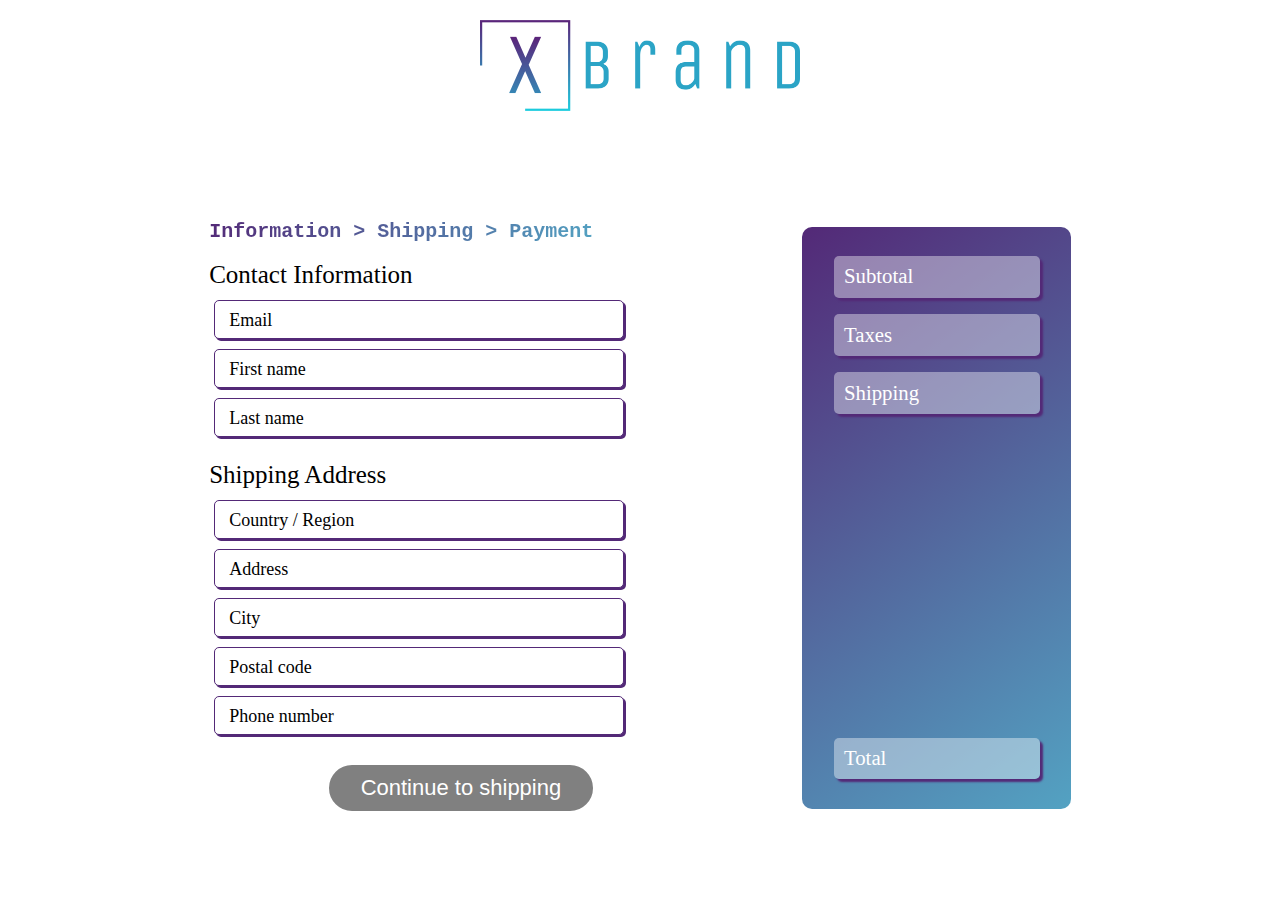
<file: index.html>
<!DOCTYPE html>
<html lang="en">
<head>
  <meta charset="UTF-8">
  <meta http-equiv="X-UA-Compatible" content="IE=edge">
  <meta name="viewport" content="width=device-width, initial-scale=1.0">
  <title>Payment Page 1</title>
  <link rel="stylesheet" href="./assets/css/screen.css">
</head>
<body>


  <main>
    <section id="logo-container">
      <img id="logo" src="./assets/img/logo.png" />
    </section>

    <section id="container">
      <form class="flex-col form" action="./page1/">
        <h6>Information > Shipping > Payment</h6>
        <h4>Contact Information</h4>
        <p>
          <input type="email" id="email" required>
          <label for="email">Email</label>
        </p>
        <p>
          <input type="text" id="first-name" required />
          <label for="first-name">First name</label>
        </p>
        <p>
          <input type="text" id="last-name" required />
          <label for="last-name">Last name</label>
        </p>
        <h4>Shipping Address</h4>
        <p>
          <input type="text" id="country" required />
          <label for="country">Country / Region</label>
        </p>
        <p>
          <input type="text" id="address" required />
          <label for="address">Address</label>
        </p>
        <p>
          <input type="text" id="city" required />
          <label for="city">City</label>
        </p>
        <p>
          <input type="text" id="postal-code" required />
          <label for="postal-code">Postal code</label>
        </p>
        <p>
          <input type="tel" id="phone-number" />
          <label for="phone-number">Phone number</label>
        </p>
        <ul class="button-container">
          <li>
            <a href="./page1/" >
              <button id="continue-btn">Continue to shipping</button>
            </a>
          </li>
        </ul>
      </form>


      <ul class="flex-col" id="overview-card">
        <li class="subtotal-container">
          <p class="subtotal text">Subtotal</p>
        </li>
        <li class="taxes-container">
            <p class="taxes text">Taxes</p>
        </li>
        <li class="shipping-container">
          <p class="shipping text">Shipping</p>
        </li>
        <li class="total-container">
          <p class="total text">Total</p>
        </li>
      </ul>
  </section>

  </main>
  <script type="text/javascript" src="./assets/js/index.js"></script>
</body>
</html>
</file>
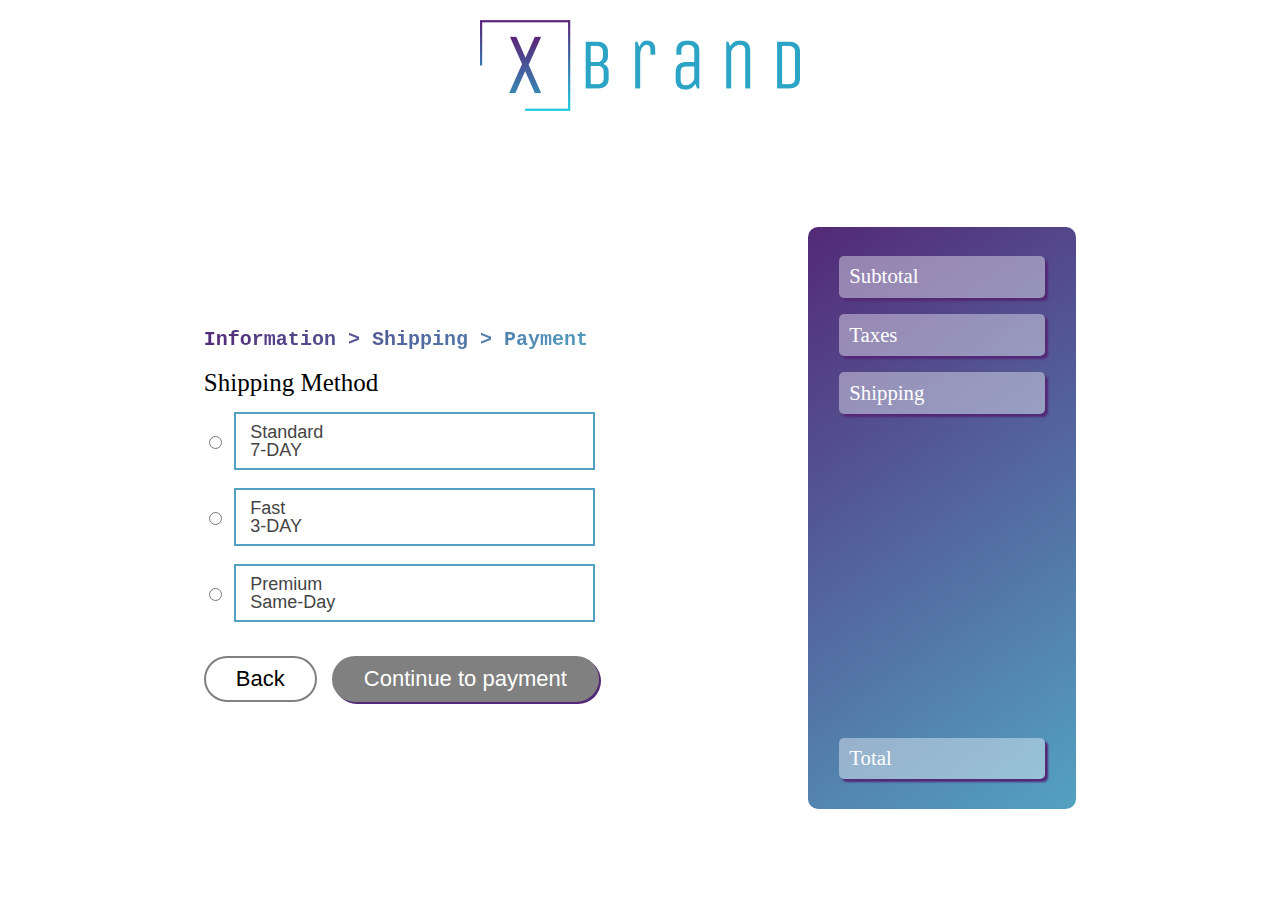
<file: page1/index.html>
<!DOCTYPE html>
<html lang="en">
<head>
  <meta charset="UTF-8">
  <meta http-equiv="X-UA-Compatible" content="IE=edge">
  <meta name="viewport" content="width=device-width, initial-scale=1.0">
  <title>Payment Page 2</title>
  <link rel="stylesheet" href="../assets/css/screen.css">
</head>
<body>

  <main>
    <section id="logo-container">
      <img id="logo" src="../assets/img/logo.png" alt="Logo-image"/>
    </section>
  
    <section id="container">

      <form class="flex-col" action='../page2/'>
        <h6>Information > Shipping > Payment</h6>
        <h4>Shipping Method</h4>

        <ul>
          <li class="radio">
            <input type="radio" id="shipping-method1" name="shipping-method" value="standard" required>
            <label for="shipping-method1">
              <ul>
                <li>Standard</li>
                <li>7-DAY</li>
            </ul>
            </label>
          </li>
          <li class="radio">
            <input type="radio" id="shipping-method2" name="shipping-method" value="fast">
            <label for="shipping-method2">
              <ul>
                <li>Fast</li>
                <li>3-DAY</li>
            </ul>
            </label>
          </li>
          <li class="radio">
            <input type="radio" id="shipping-method3" name="shipping-method" value="premium">
            <label for="shipping-method3">
              <ul>
                <li>Premium</li>
                <li>Same-Day</li>
            </ul>
            </label>
          </li>
        </ul>
        <ul class="button-container">
          <li>
            <a href="../">
              <button type="button" class="back-btn" id="back_btn">Back</button>
            </a>
          </li>
          <li>
              <input type="submit" id="continue-btn" value="Continue to payment" />
          </li>
        </ul>
      </form>

      
      <ul class="flex-col" id="overview-card">
        <li class="subtotal-container">
          <p class="subtotal text">Subtotal</p>
        </li>
        <li class="taxes-container">
            <p class="taxes text">Taxes</p>
        </li>
        <li class="shipping-container">
          <p class="shipping text">Shipping</p>
        </li>
        <li class="total-container">
          <p class="total text">Total</p>
        </li>
      </ul>
    </section>
  </main>

  <script type="text/javascript" src="../assets/js/index.js"></script>
</body>
</html>
</file>
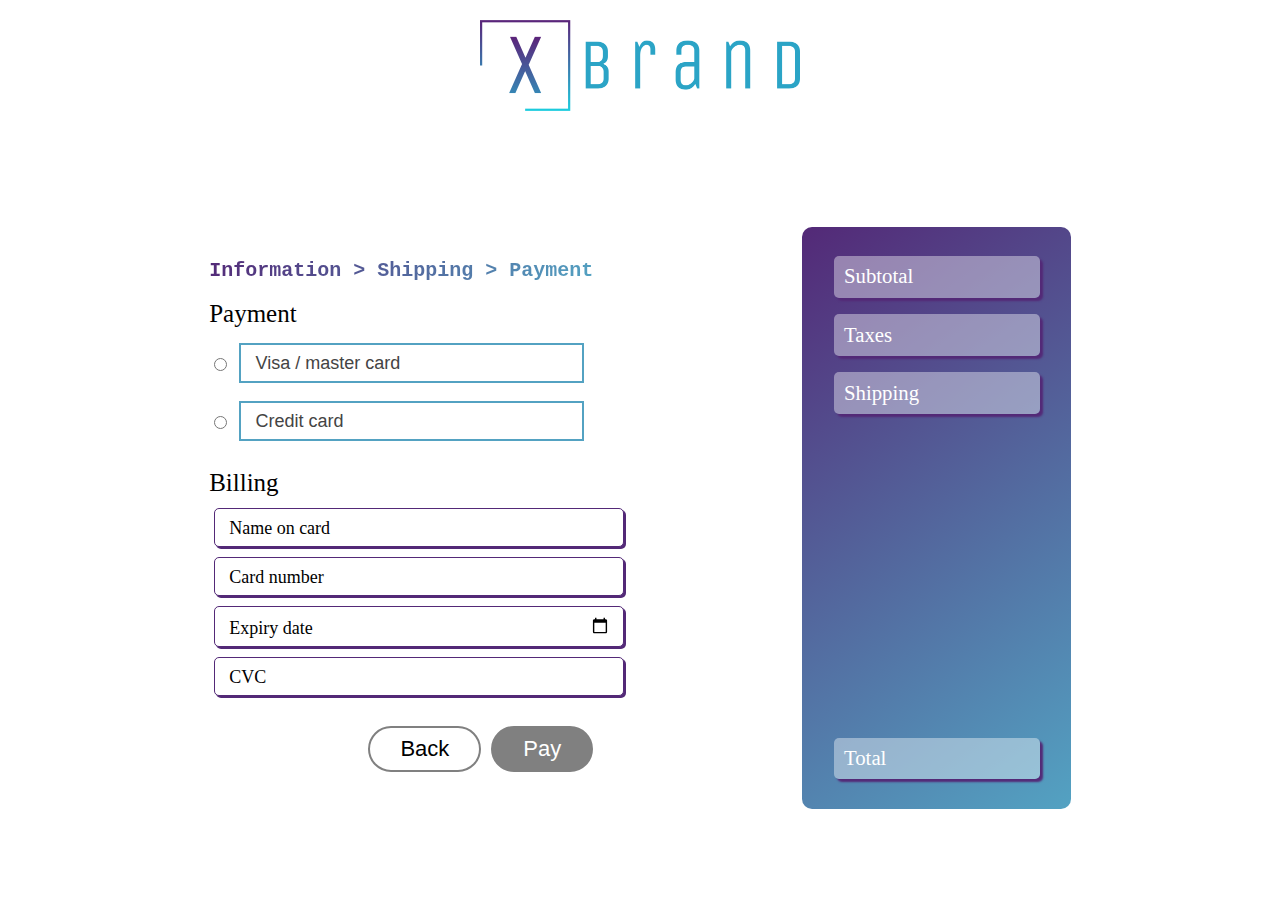
<file: page2/index.html>
<!DOCTYPE html>
<html lang="en">
<head>
  <meta charset="UTF-8">
  <meta http-equiv="X-UA-Compatible" content="IE=edge">
  <meta name="viewport" content="width=device-width, initial-scale=1.0">
  <title>Payment Page 3</title>
  <link rel="stylesheet" href="../assets/css/screen.css" type="text/css">
</head>
<body>

  <main>
    
    <section id="logo-container">
      <img id="logo" src="../assets/img/logo.png" alt="Logo-image" />
    </section>

    <section id="container">
      <form class="flex-col" id="final_form">
        <h6>Information > Shipping > Payment</h6>
        <h4>Payment</h4>

        <ul class="full-width">
          <li class="radio" class="full-width">
            <input type="radio" id="visa" name="card_type" value="visa" required>
            <label for="visa">Visa / master card</label>
          </li>
          <li class="radio" class="full-width">
            <input type="radio" id="credit" name="card_type" value="credit">
            <label for="credit">Credit card</label>
          </li>
        </ul>
        <h4>Billing</h4>
        <p>
          <input type="text" id="name-on-card" required />
          <label for="name-on-card">Name on card</label>
        </p>
        <p>
          <input type="number" id="card-number" required />
          <label for="card-number">Card number</label>
        </p>
        <p>
          <input type="month" id="expiry-date" required />
          <label for="expiry-date">Expiry date</label>
        </p>
        <p>
          <input type="number" id="CVC" />
          <label for="cvc">CVC</label>
        </p>
        <ul class="button-container">
          <li>
            <a href="../page1/">
              <button type="button" class="back-btn" id="back_btn">Back</button>
            </a>
          </li>
          <li>
            <button id="pay_btn">Pay</button>
          </li>
        </ul>
      </form>

      <ul class="flex-col" id="overview-card">
        <li class="subtotal-container">
          <p class="subtotal text">Subtotal</p>
        </li>
        <li class="taxes-container">
            <p class="taxes text">Taxes</p>
        </li>
        <li class="shipping-container">
          <p class="shipping text">Shipping</p>
        </li>
        <li class="total-container">
          <p class="total text">Total</p>
        </li>
      </ul>
    </section>
  </main>

  <script type="text/javascript" src="../assets/js/index.js"></script>
</body>
</html>
</file>
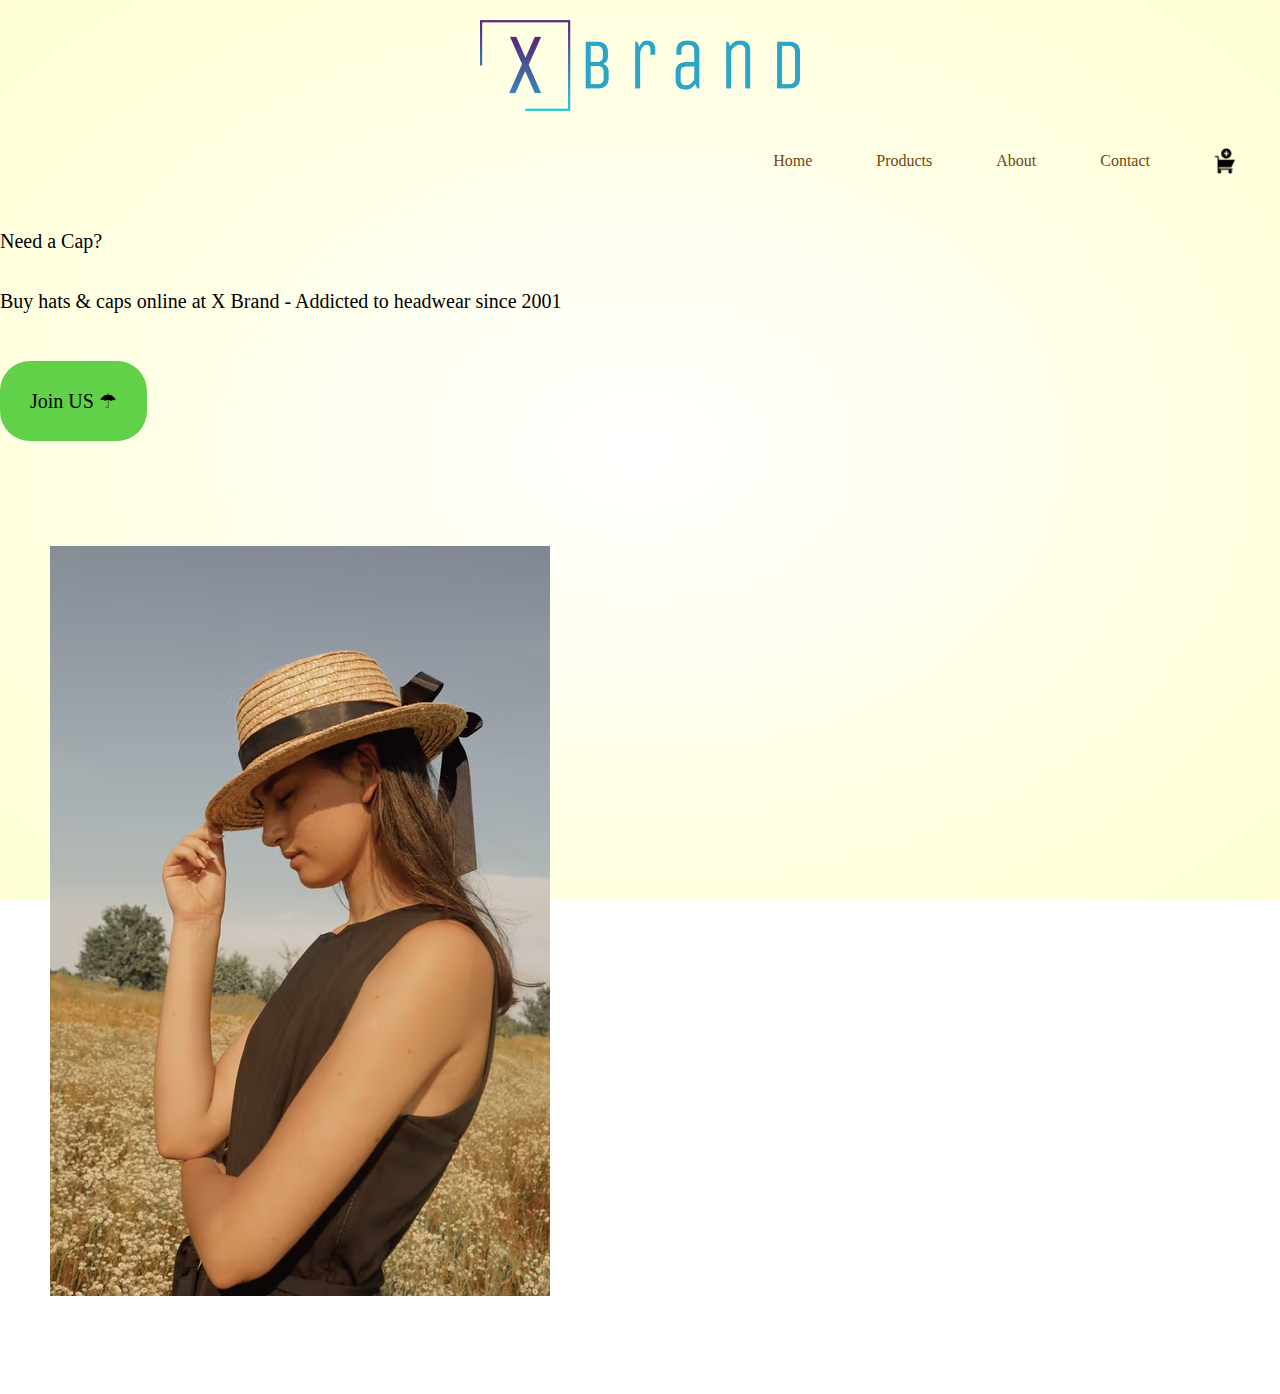
<file: home.html>
<!DOCTYPE html>
<html lang="en">
<head>
    <meta charset="UTF-8">
    <meta http-equiv="X-UA-Compatible" content="IE=edge">
    <meta name="viewport" content="width=device-width, initial-scale=1.0">
    <title>X Brand</title>
    <link rel="stylesheet" href="./assets/css/screen.css">
</head>
<body>
    <section id="header">
        <main>
            <section id="logo-container">
                <img id="logo" src="./assets/img/logo.png" alt="Unable to load the image">
            </section>

            <section id="navbar">
                <nav>
                    <ul>
                        <li><a href=""> Home </a></li>
                        <li><a href="">Products</a></li>
                        <li><a href="">About</a></li>
                        <li><a href="">Contact</a></li>
                    </ul>
                </nav>
                <img src="./assets/img/cart.png" alt="cart image">

        </section>

        <section id="row">
            <section id="col-2">
                <h1>Need a Cap?</h1>
                <p>Buy hats & caps online at X Brand - Addicted to headwear since 2001</p>
                <a href="" class="button">Join US &#x2602;</a>
            </section>

            <section id =col-2>
                <img src="./assets/img/hat1.png" alt="picture of a girl wearing hat">

            </section>
        </section>
        </main>
    </section>
</body>
</html>
</file>
<file: assets/css/screen.css>
/* http://meyerweb.com/eric/tools/css/reset/
   v2.0 | 20110126
   License: none (public domain)
*/


/* stylelint-disable*/

a,
abbr,
acronym,
address,
applet,
article,
aside,
audio,
b,
big,
blockquote,
body,
canvas,
caption,
center,
cite,
code,
dd,
del,
details,
dfn,
div,
dl,
dt,
em,
embed,
fieldset,
figcaption,
figure,
footer,
form,
h1,
h2,
h3,
h4,
h5,
h6,
header,
hgroup,
html,
i,
iframe,
img,
ins,
kbd,
label,
legend,
li,
mark,
menu,
nav,
object,
ol,
output,
p,
pre,
q,
ruby,
s,
samp,
section,
small,
span,
strike,
strong,
sub,
summary,
sup,
table,
tbody,
td,
tfoot,
th,
thead,
time,
tr,
tt,
u,
ul,
var,
video {
    margin: 0;
    padding: 0;
    border: 0;
    font: inherit;
    vertical-align: baseline
}

article,
aside,
details,
figcaption,
figure,
footer,
header,
hgroup,
main,
menu,
nav,
section {
    display: block
}

html {
    line-height: 1
}

body {
    line-height: inherit
}

ol,
ul {
    list-style: none
}

blockquote,
q {
    quotes: none
}

blockquote:after,
blockquote:before,
q:after,
q:before {
    content: '';
    content: none
}

table {
    border-collapse: collapse;
    border-spacing: 0
}


/* stylelint-enable */


/* Begin site styles below */


ul {
    list-style-type: none;
}

main {
    width: 100vw;
    height: 100vh;
    display: flex;
    flex-direction: column;
}

.flex-row {
    display: flex;
    flex-direction: row;
}

.flex-col {
    display: flex;
    flex-direction: column;
}

.full-width {
    width: 100%;
}

#overview-card {
    border-radius: 10px;
    min-height: 60vh;
    max-height: 80vh;
    font-size: 1.3em;
    min-width: 20vw;
    max-width: 50vw;
    padding: 1em 0.3em;
    background: linear-gradient(145deg, rgb(83,41, 119), rgb(83, 162, 194));
}

#overview-card .text {
    display: block;
    box-shadow: 3px 3px 2px rgb(83,41, 119);
    border-radius: 5px;
    color: #444;
    padding: 0.5em 0.5em;
    margin: 0.4em 1.2em;
    text-align: left;
    background-color: rgba(255, 255, 255, 0.4);
    color: white;
}

#overview-card .total-container {
    flex: 1;
    display: flex;
    flex-direction: column;
    justify-content: flex-end;
}

#container {
    display: flex;
    flex-direction: row;
    justify-content: space-evenly;
    align-items: center;
    width: 100%;
    flex-wrap: wrap;
    flex: 1;
}

#container form {
    min-width: 25vw;
    max-width: 50vw;
}

#container form input:not([type="radio"]) {
    border: 1px solid rgb(83,41, 119);
    box-shadow: 2px 2px rgb(83,41, 119);
    padding: 8px 12px;
    margin: 5px;
    border-radius: 5px;
    font-size: 18px;

    transition: all ease-in-out 0.3s;
}

input[type="radio"] {
    box-shadow: none;
}

#container form p input {
    position: relative;
    width: 100%;
}

#container form p {
    display: block;
}

#container form p input + label {
    position: absolute;
    transform-origin: top left;
    transform: translateY(-185%) translateX(20px);
    font-size: 18px;

    transition: all ease 0.4s;
}

#container form p input {
    color: transparent;
}

#container form p input:focus + label, #container form p .input-filled + label {
    transform: translateY(-300%) translateX(15px) scale(0.8);
    font-weight: bolder;
    color: #444;
}

#container form p .input-filled + label {
    color: rgb(83,41, 119);
}

#container form p input:focus, #container form p .input-filled {
    padding-top: 25px;
    color: black;
}


#container form input:focus {
    outline: none;
}

#container form input::placeholder {
    color: #444;
    font-weight: 300;
}

#container form h6 {
    margin-top: 5px;
    font-size: 20px;
    font-weight: bolder;
    font-family: 'Courier New', Courier, monospace;
    background: linear-gradient(120deg, rgb(83,41, 119), rgb(83, 162, 194));
    background-color: transparent;
    -webkit-background-clip: text;
    -webkit-text-fill-color: transparent;
}

#container form h4 {
    margin-top: 20px;
    font-size: 25px;
    margin-bottom: 8px;
}

#container form .button-container {
    display: flex;
    flex-direction: row;
    justify-content: flex-end;
}

#container form .button-container button:hover {
    cursor: pointer;
}

#container form button, #container form input[type=submit] {
    border-radius: 100px;
    border: 2px solid grey;
    padding: 8px 30px;
    margin-top: 25px;
    margin-bottom: 8px;
    background-color: grey;
    color: white;
    font-size: 22px;
}

#container form .radio {
    display: flex;
    flex-direction: row;
    align-items: center;
}

#container form .radio > label {
    font-size: 18px;
    color: #444;
    margin-left: 10px;
    border: 2px solid rgb(83, 162, 194);
    padding: 0.5em 0.8em;
    margin: 0.5em;
    font-family: 'Gill Sans', 'Gill Sans MT', Calibri, 'Trebuchet MS', sans-serif;
}

#container form .radio label {
    flex: 1;
    display: flex;
    flex-direction: row;
    justify-content: space-between;
}

#container form .radio input[type=radio]:checked ~ label {
    background-color: lightblue;
    border-color: cornflowerblue;
}

#container form .back-btn {
    border: 2px solid grey;
    background-color: transparent;
    color: black;
    margin-right: 10px;
}

#logo-container {
    width: 100%;
    box-sizing: border-box;

    display: flex;
    flex-direction: column;
    padding-bottom: 25px;
}

#logo {
    margin-left: auto;
    margin-right: auto;
    width: 25%;
    height: auto;
    margin-top: 20px;
}

@media only screen and (max-width: 768px) {
    #container {
        flex-direction: column-reverse !important;
        height: auto;
        flex-wrap: initial;
    }
    #overview-card {
        max-width: 90vw;
        width: 80vw;
        margin-top: 20px;
        margin-bottom: 20px;
    }
    #container form {
        max-width: 90vw;
        width: 80vw;
    }

    #logo {
        width: 50%;
        height: auto;
    }
}

#navbar {
    display: flex;
    align-items: center;
    padding: 10px;
}

nav{
    flex: 1;
    text-align: right;
}

nav ul li{
    display: inline-block;
    margin-right: 60px;
}

a{
    text-decoration: none;
    color: rgb(112, 70, 16);
}
.row{
    display: flex;
    align-items: center;
    flex-wrap: wrap;
    justify-content: space-around;
}

#col-2{
    flex-basis: 50% ;
    min-width: 300px;
}

#col-2 img{
    max-width: 100%;
    padding: 50px ;
}

#col-2{
   font-size: 20px;
   line-height: 60px;
   margin: 25px 0;

}

.button{
    display: inline-block;
    background: rgb(97, 209, 74);
    color: black;
    padding: 10px 30px;
    margin: 30px 0;
    border-radius: 30px;
}
#header{
    background: radial-gradient(#fff,#ff23);
}
#header .row{
    margin-top: 70px;
}

#navbar img {
    display: block;
    padding-right: 30px;
    width: 30px;
    height: 30px
    
  }
</file>
